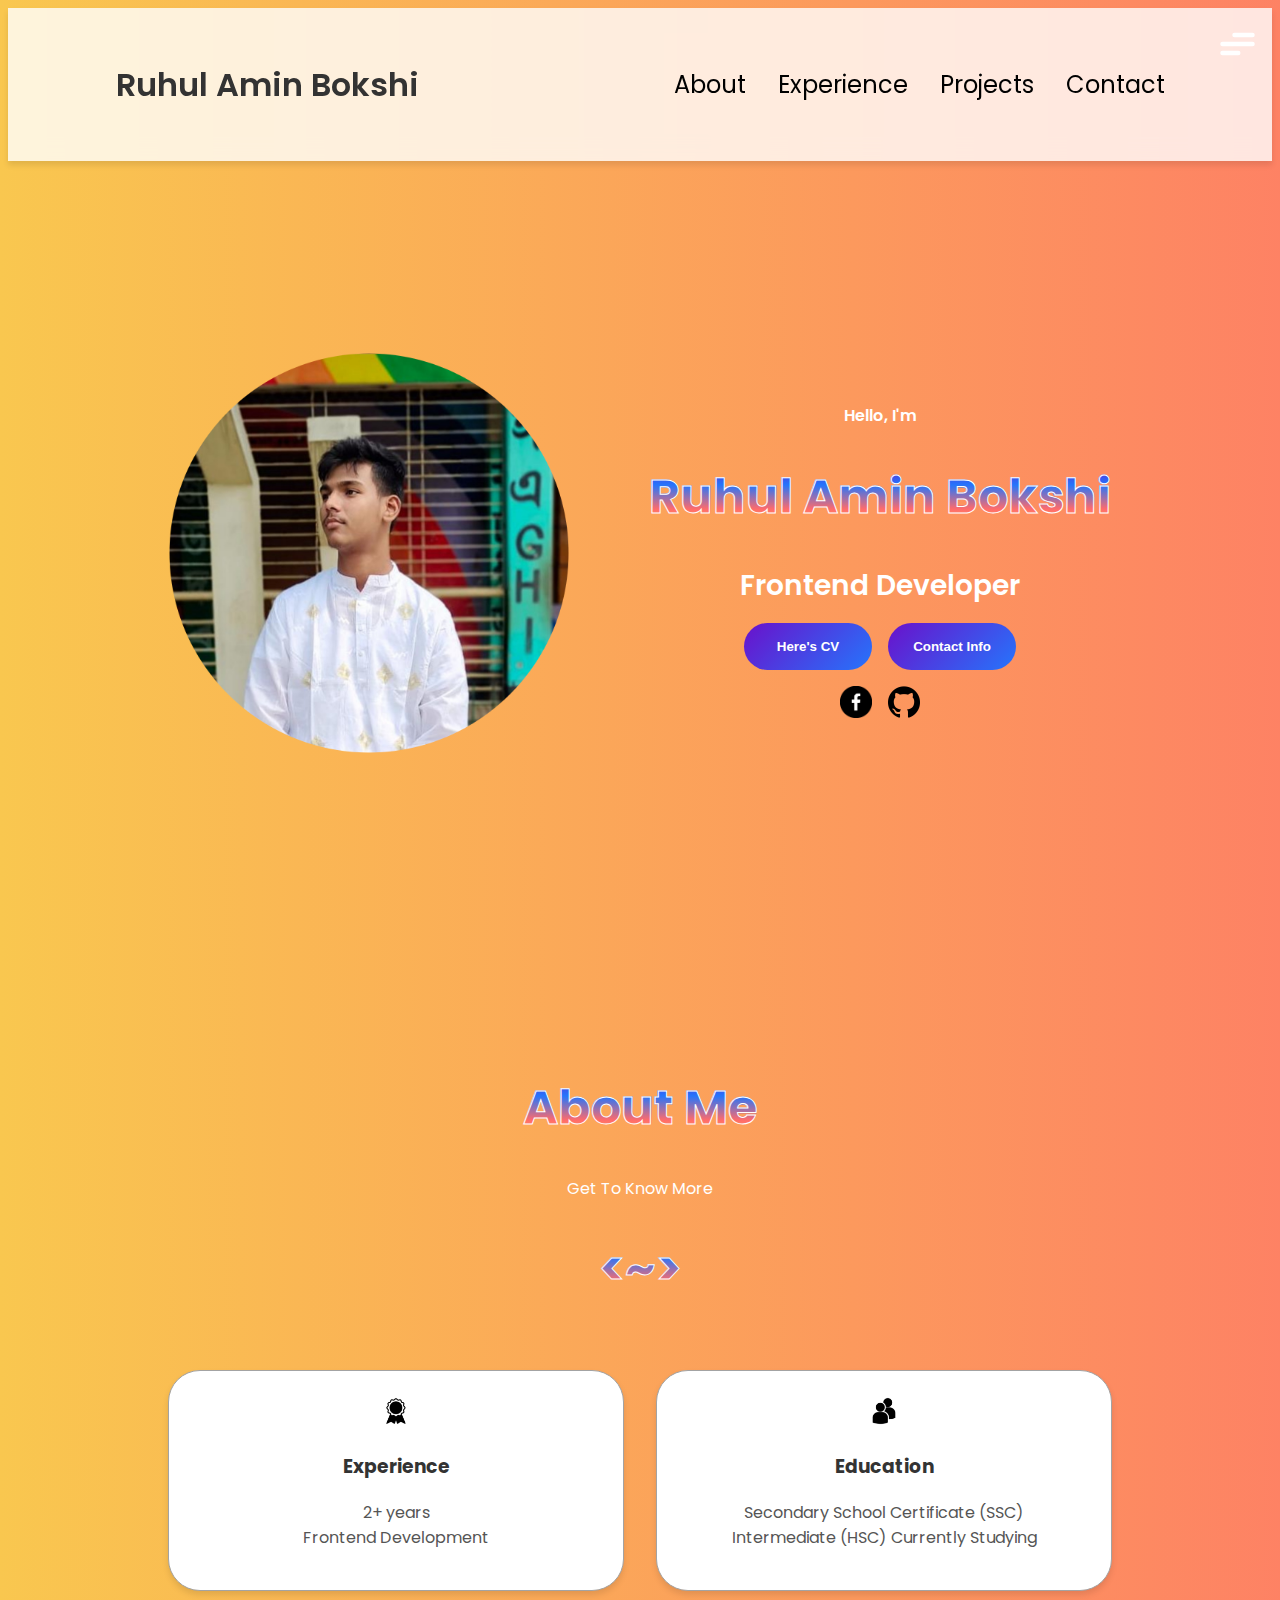
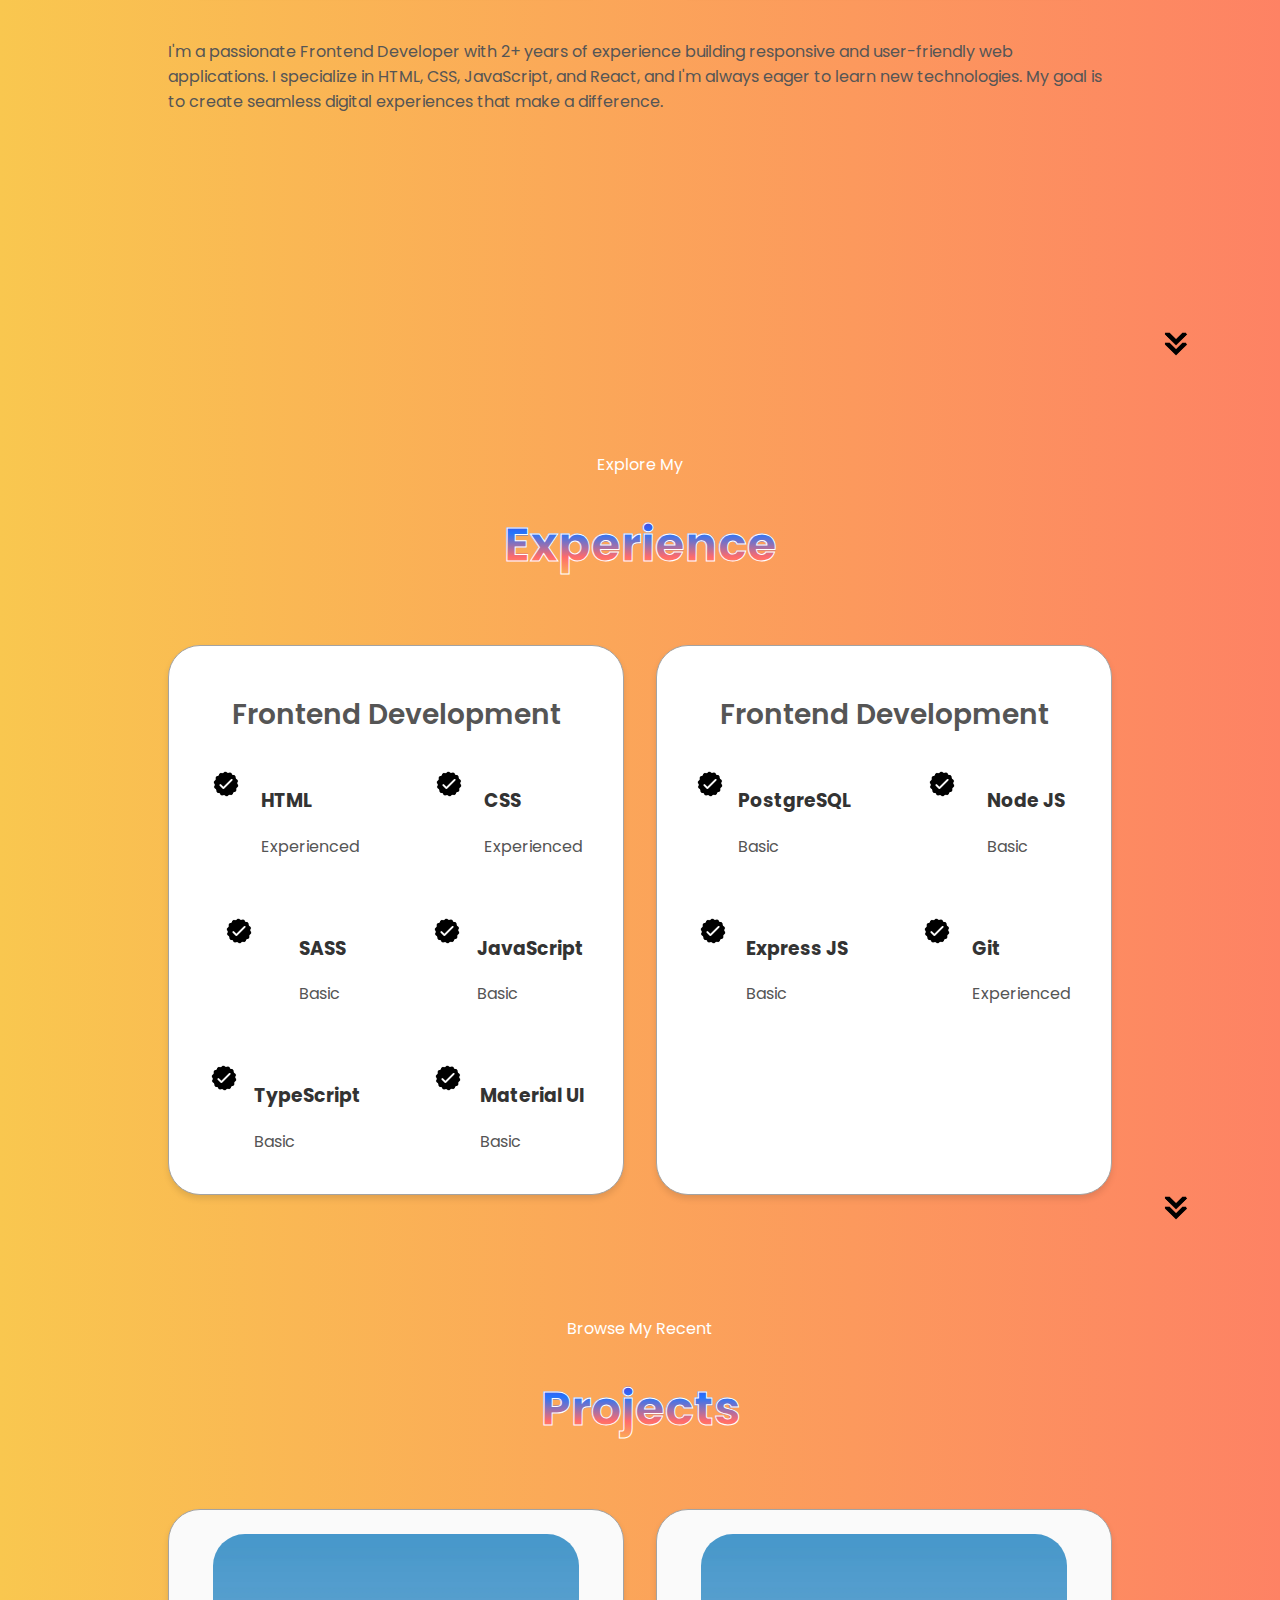
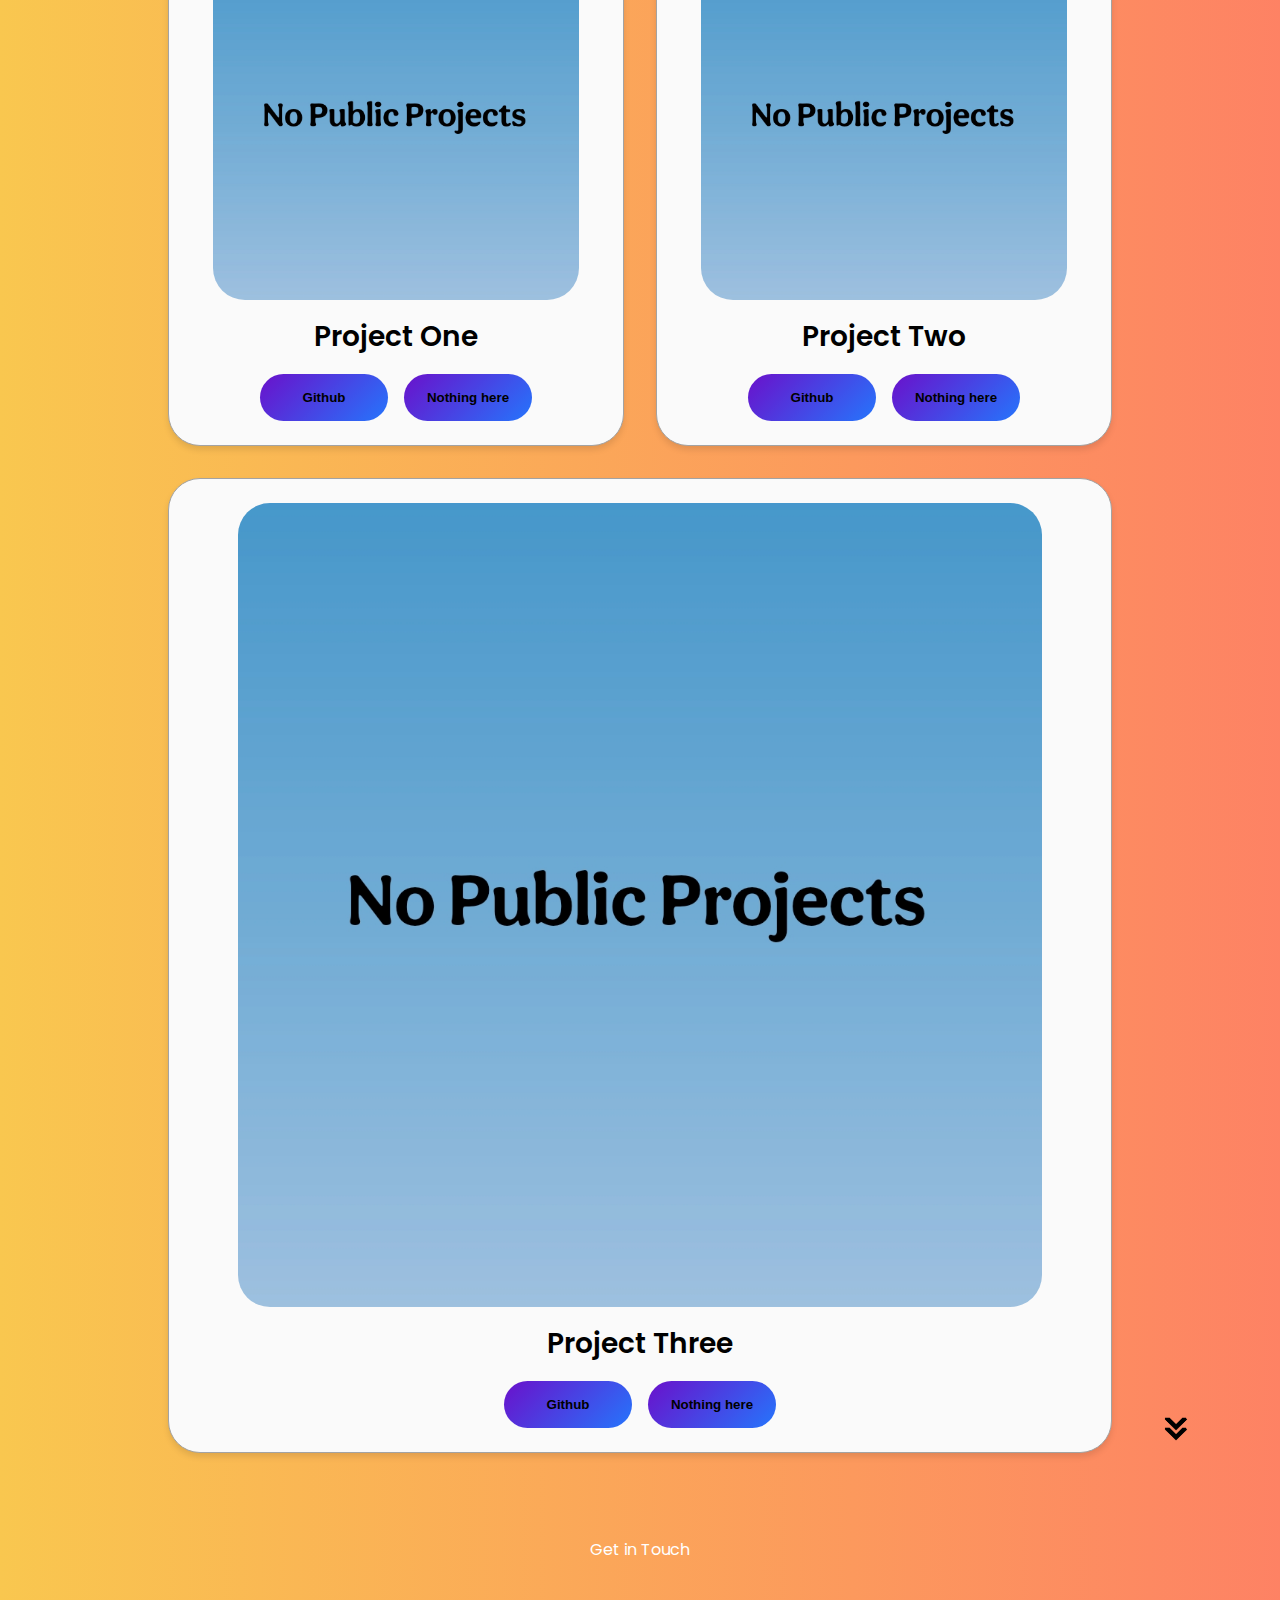
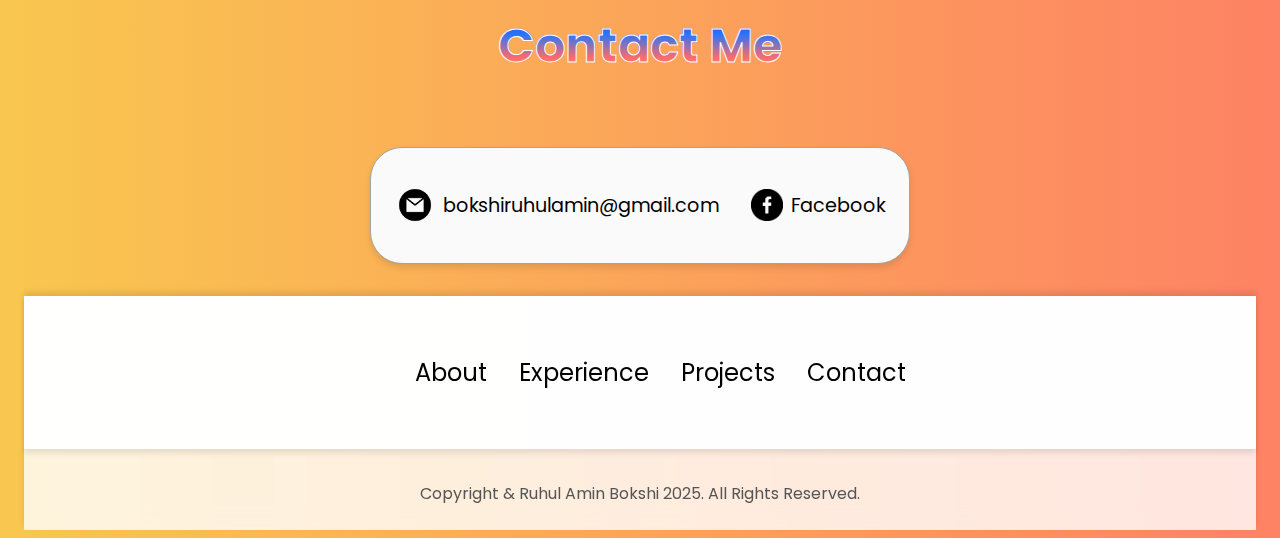
<file: index.html>
<!DOCTYPE html>
<html lang="en">
  <head>
    <meta charset="UTF-8" />
    <meta http-equiv="X-UA-Compatible" content="IE=edge" />
    <meta name="viewport" content="width=device-width, initial-scale=1.0" />
    <title> Ruhul Amin Bokshi - Portfolio</title>
    <link rel="stylesheet" href="style.css" />
    <link rel="stylesheet" href="mediaqueries.css" />
  </head>
  <body>
<div class="loader"></div>

    <nav id="desktop-nav">
      <div class="logo">Ruhul Amin Bokshi</div>
      <div>
        <ul class="nav-links">
          <li><a href="#about">About</a></li>
          <li><a href="#experience">Experience</a></li>
          <li><a href="#projects">Projects</a></li>
          <li><a href="#contact">Contact</a></li>
        </ul>
      </div>
    </nav>
      <div  class="hamburger-menu">
        <!-- Updated Hamburger Menu with SVG -->
        <label class="hamburger">
          <input type="checkbox" onclick="toggleMenu()" />
          <svg viewBox="0 0 32 32">
            <path class="line line-top-bottom" d="M27 10 13 10C10.8 10 9 8.2 9 6 9 3.5 10.8 2 13 2 15.2 2 17 3.8 17 6L17 26C17 28.2 18.8 30 21 30 23.2 30 25 28.2 25 26 25 23.8 23.2 22 21 22L7 22"></path>
            <path class="line" d="M7 16 27 16"></path>
          </svg>
        </label>
        <div class="menu-links">
          <li><a href="#about" onclick="toggleMenu()">About</a></li>
          <li><a href="#experience" onclick="toggleMenu()">Experience</a></li>
          <li><a href="#projects" onclick="toggleMenu()">Projects</a></li>
          <li><a href="#contact" onclick="toggleMenu()">Contact</a></li>
        </div>
      </div>
    <section id="profile">
      <div class="section__pic-container">
        <img src="./assets/profile-pic.png" alt="John Doe profile picture" />
      </div>
      <div class="section__text">
        <p class="section__text__p1">Hello, I'm</p>
        <h1 class="title">Ruhul Amin Bokshi</h1>
        <p class="section__text__p2">Frontend Developer</p>
        <div class="btn-container">
          <button
            class="btn btn-color-2"
            onclick="window.open('./cv.html')"
          >
            Here's CV
          </button>
          <button class="btn btn-color-1" onclick="location.href='#contact'">
            Contact Info
          </button>
        </div>
        <div id="socials-container">
          <img
            src="./assets/facebook.png"
            alt="My Facebook profile"
            class="icon"
            onclick="location.href='https://www.facebook.com/ruhul.xmin.bokxi'"
          />
          <img
            src="./assets/github.png"
            alt="My Github profile"
            class="icon"
            onclick="location.href='https://github.com/ruhul-amin-xxl'"
          />
        </div>
      </div>
    </section>
    <section id="about">
      <h1 class="title">About Me</h1>
      <p class="section__text__p1">Get To Know More</p>
      <h1 class="title"><~></h1>
      <div class="section-container">
        <div class="about-details-container">
          <div class="about-containers">
            <div class="details-container">
              <img src="./assets/experience.png" alt="Experience icon" class="icon" />
              <h3>Experience</h3>
              <p>2+ years <br />Frontend Development</p>
            </div>
            <div class="details-container">
              <img src="./assets/education.png" alt="Education icon" class="icon" />
              <h3>Education</h3>
              <p>Secondary School Certificate (SSC)<br />Intermediate (HSC) Currently Studying</p>
            </div>
          </div>
          <div class="text-container">
            <p>
              I'm a passionate Frontend Developer with 2+ years of experience building responsive and user-friendly web applications. I specialize in HTML, CSS, JavaScript, and React, and I'm always eager to learn new technologies. My goal is to create seamless digital experiences that make a difference.
            </p>
          </div>
        </div>
      </div>
      <img
        src="./assets/arrow.png"
        alt="Arrow icon"
        class="icon arrow"
        onclick="location.href='./#experience'"
      />
    </section>
    <section id="experience">
      <p class="section__text__p1">Explore My</p>
      <h1 class="title">Experience</h1>
      <div class="experience-details-container">
        <div class="about-containers">
          <div class="details-container">
            <h2 class="experience-sub-title">Frontend Development</h2>
            <div class="article-container">
              <article>
                <img
                  src="./assets/checkmark.png"
                  alt="Experience icon"
                  class="icon"
                />
                <div>
                  <h3>HTML</h3>
                  <p>Experienced</p>
                </div>
              </article>
              <article>
                <img
                  src="./assets/checkmark.png"
                  alt="Experience icon"
                  class="icon"
                />
                <div>
                  <h3>CSS</h3>
                  <p>Experienced</p>
                </div>
              </article>
              <article>
                <img
                  src="./assets/checkmark.png"
                  alt="Experience icon"
                  class="icon"
                />
                <div>
                  <h3>SASS</h3>
                  <p>Basic</p>
                </div>
              </article>
              <article>
                <img
                  src="./assets/checkmark.png"
                  alt="Experience icon"
                  class="icon"
                />
                <div>
                  <h3>JavaScript</h3>
                  <p>Basic</p>
                </div>
              </article>
              <article>
                <img
                  src="./assets/checkmark.png"
                  alt="Experience icon"
                  class="icon"
                />
                <div>
                  <h3>TypeScript</h3>
                  <p>Basic</p>
                </div>
              </article>
              <article>
                <img
                  src="./assets/checkmark.png"
                  alt="Experience icon"
                  class="icon"
                />
                <div>
                  <h3>Material UI</h3>
                  <p>Basic</p>
                </div>
              </article>
            </div>
          </div>
          <div class="details-container">
            <h2 class="experience-sub-title">Frontend Development</h2>
            <div class="article-container">
              <article>
                <img
                  src="./assets/checkmark.png"
                  alt="Experience icon"
                  class="icon"
                />
                <div>
                  <h3>PostgreSQL</h3>
                  <p>Basic</p>
                </div>
              </article>
              <article>
                <img
                  src="./assets/checkmark.png"
                  alt="Experience icon"
                  class="icon"
                />
                <div>
                  <h3>Node JS</h3>
                  <p>Basic</p>
                </div>
              </article>
              <article>
                <img
                  src="./assets/checkmark.png"
                  alt="Experience icon"
                  class="icon"
                />
                <div>
                  <h3>Express JS</h3>
                  <p>Basic</p>
                </div>
              </article>
              <article>
                <img
                  src="./assets/checkmark.png"
                  alt="Experience icon"
                  class="icon"
                />
                <div>
                  <h3>Git</h3>
                  <p>Experienced</p>
                </div>
              </article>
            </div>
          </div>
        </div>
      </div>
      <img
        src="./assets/arrow.png"
        alt="Arrow icon"
        class="icon arrow"
        onclick="location.href='./#projects'"
      />
    </section>
    <section id="projects">
      <p class="section__text__p1">Browse My Recent</p>
      <h1 class="title">Projects</h1>
      <div class="experience-details-container">
        <div class="about-containers">
          <div class="details-container color-container">
            <div class="article-container">
              <img
                src="./assets/project-1.png"
                alt="Project 1"
                class="project-img"
              />
            </div>
            <h2 class="experience-sub-title project-title">Project One</h2>
            <div class="btn-container">
              <button
                class="btn btn-color-2 project-btn"
                onclick="location.href='https://github.com/ruhul-amin-xxl'"
              >
                Github
              </button>
              <button
                class="btn btn-color-2 project-btn"
                onclick="location.href='https://github.com/ruhul-amin-xxl'"
              >
                Nothing here
              </button>
            </div>
          </div>
          <div class="details-container color-container">
            <div class="article-container">
              <img
                src="./assets/project-2.png"
                alt="Project 2"
                class="project-img"
              />
            </div>
            <h2 class="experience-sub-title project-title">Project Two</h2>
            <div class="btn-container">
              <button
                class="btn btn-color-2 project-btn"
                onclick="location.href='https://github.com/ruhul-amin-xxl'"
              >
                Github
              </button>
              <button
                class="btn btn-color-2 project-btn"
                onclick="location.href='https://github.com/ruhul-amin-xxl'"
              >
              Nothing here
              </button>
            </div>
          </div>
          <div class="details-container color-container">
            <div class="article-container">
              <img
                src="./assets/project-3.png"
                alt="Project 3"
                class="project-img"
              />
            </div>
            <h2 class="experience-sub-title project-title">Project Three</h2>
            <div class="btn-container">
              <button
                class="btn btn-color-2 project-btn"
                onclick="location.href='https://github.com/ruhul-amin-xxl'"
              >
                Github
              </button>
              <button
                class="btn btn-color-2 project-btn"
                onclick="location.href='https://github.com/ruhul-amin-xxl'"
              >
               Nothing here
              </button>
            </div>
          </div>
        </div>
      </div>
      <img
        src="./assets/arrow.png"
        alt="Arrow icon"
        class="icon arrow"
        onclick="location.href='./#contact'"
      />
    </section>
    <section id="contact">
      <p class="section__text__p1">Get in Touch</p>
      <h1 class="title">Contact Me</h1>
      <div class="contact-info-upper-container">
        <div class="contact-info-container">
          <img
            src="./assets/email.png"
            alt="Email icon"
            class="icon contact-icon email-icon"
          />
          <p><a href="mailto:bokshiruhulamin@gmail.com">bokshiruhulamin@gmail.com</a></p>
        </div>
        <div class="contact-info-container">
          <img
            src="./assets/facebook.png"
            alt="Facebook icon"
            class="icon contact-icon"
          />
          <p><a href="https://www.facebook.com/ruhul.xmin.bokxi">Facebook</a></p>
        </div>
      </div>
    </section>
    <footer>
      <nav>
        <div class="nav-links-container">
          <ul class="nav-links">
            <li><a href="#about">About</a></li>
            <li><a href="#experience">Experience</a></li>
            <li><a href="#projects">Projects</a></li>
            <li><a href="#contact">Contact</a></li>
          </ul>
        </div>
      </nav>
      <p>Copyright & Ruhul Amin Bokshi 2025. All Rights Reserved.</p>
    </footer>
    <script src="script.js"></script>
  </body>
</html>
</file>
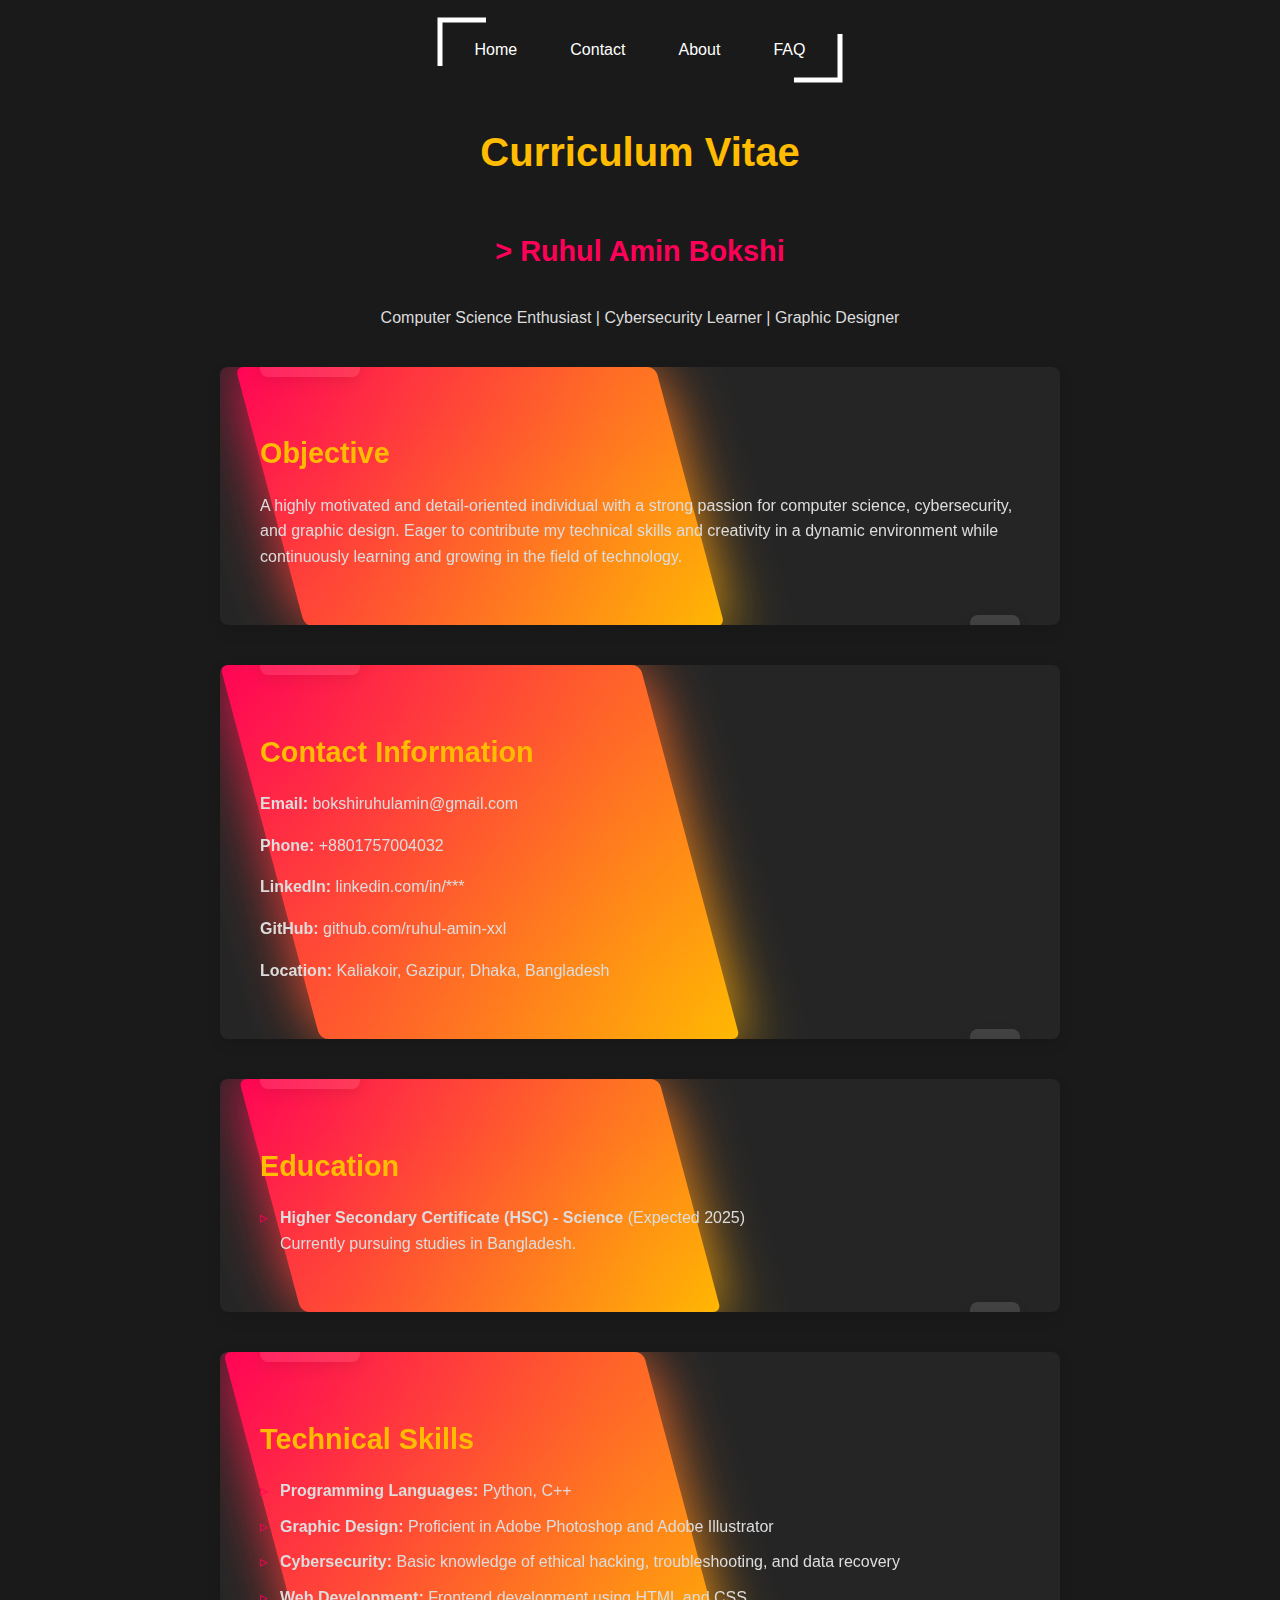
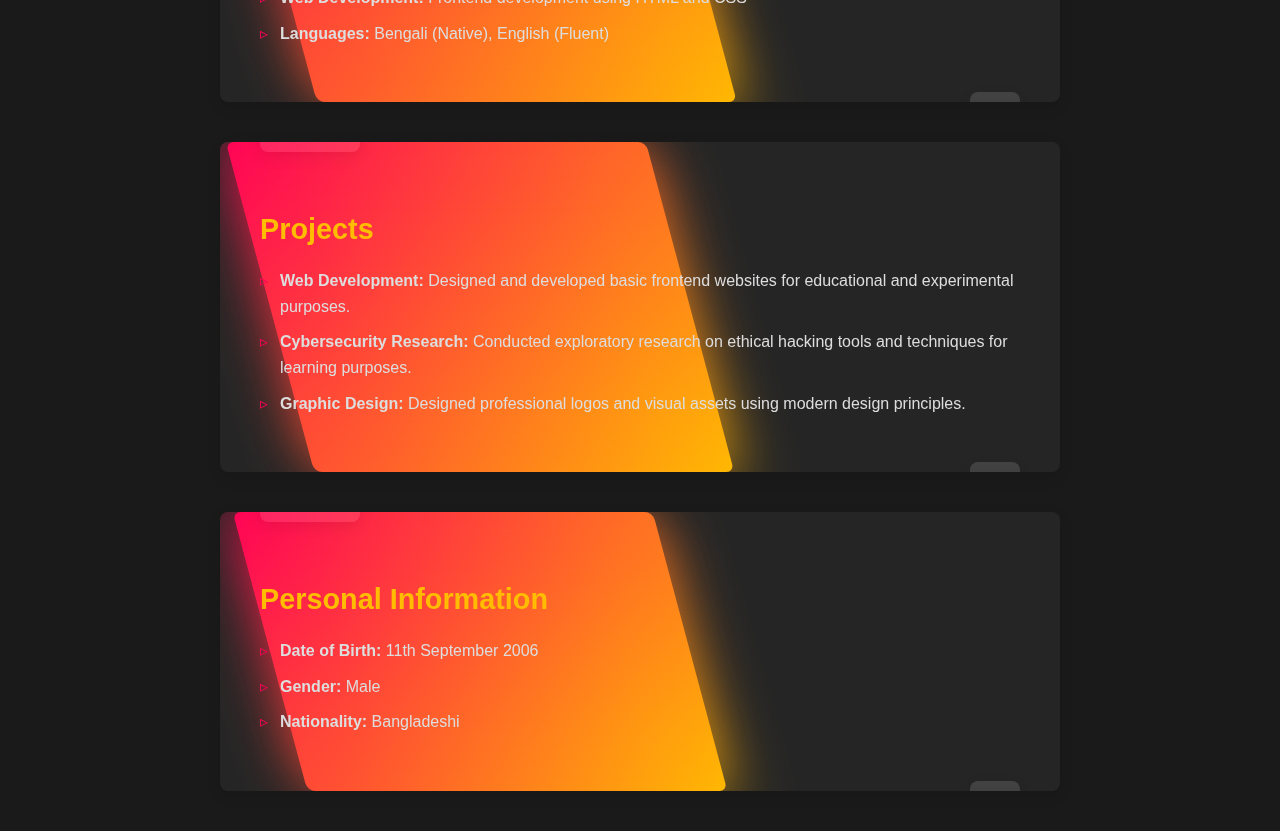
<file: cv.html>
<!DOCTYPE html>
<html lang="en">
<head>
    <meta charset="UTF-8">
    <meta name="viewport" content="width=device-width, initial-scale=1.0">
    <meta http-equiv="X-UA-Compatible" content="ie=edge">
    <title>Ruhul Amin Bokshi - Curriculum Vitae</title>
    <style>
        /* General Styles */
        body {
            font-family: 'Arial', sans-serif;
            background-color: #1a1a1a;
            color: #fff;
            margin: 0;
            padding: 20px;
            line-height: 1.6;
            display: flex;
            flex-direction: column;
            align-items: center;
        }

        h1 {
            font-size: 2.5rem;
            margin: 20px 0;
            color: #ffbc00;
        }

        h2 {
            font-size: 1.8rem;
            margin-bottom: 15px;
            color: #ff0058;
        }

        p, li {
            font-size: 1rem;
            color: #ddd;
        }

        /* Card Design */
        .box {
            position: relative;
            width: 100%;
            max-width: 800px;
            height: auto;
            margin: 20px 0;
            padding: 20px;
            display: flex;
            justify-content: center;
            align-items: center;
            transition: 0.5s;
            z-index: 1;
            background: rgba(255, 255, 255, 0.05);
            backdrop-filter: blur(10px);
            border-radius: 8px;
            box-shadow: 0 5px 15px rgba(0, 0, 0, 0.1);
            overflow: hidden;
        }

        .box::before {
            content: ' ';
            position: absolute;
            top: 0;
            left: 50px;
            width: 50%;
            height: 100%;
            background: #fff;
            border-radius: 8px;
            transform: skewX(15deg);
            transition: 0.5s;
            z-index: -1;
        }

        .box::after {
            content: '';
            position: absolute;
            top: 0;
            left: 50px;
            width: 50%;
            height: 100%;
            background: #fff;
            border-radius: 8px;
            transform: skewX(15deg);
            transition: 0.5s;
            filter: blur(30px);
            z-index: -1;
        }

        .box:hover::before,
        .box:hover::after {
            transform: skewX(0deg) scaleX(1.3);
        }

        .box::before,
        .box::after {
            background: linear-gradient(315deg, #ffbc00, #ff0058);
        }

        .box span {
            display: block;
            position: absolute;
            top: 0;
            left: 0;
            right: 0;
            bottom: 0;
            z-index: 5;
            pointer-events: none;
        }

        .box span::before {
            content: '';
            position: absolute;
            top: 0;
            left: 0;
            width: 0;
            height: 0;
            border-radius: 8px;
            background: rgba(255, 255, 255, 0.1);
            backdrop-filter: blur(10px);
            opacity: 0;
            transition: 0.1s;
            animation: animate 2s ease-in-out infinite;
            box-shadow: 0 5px 15px rgba(0, 0, 0, 0.08);
        }

        .box span::before {
            top: -40px;
            left: 40px;
            width: 100px;
            height: 50px;
            opacity: 1;
        }

        .box span::after {
            content: '';
            position: absolute;
            bottom: 0;
            right: 0;
            width: 200%;
            height: 100%;
            border-radius: 8px;
            background: rgba(255, 255, 255, 0.1);
            backdrop-filter: blur(10px);
            opacity: 0;
            transition: 0.5s;
            box-shadow: 0 5px 15px rgba(0, 0, 0, 0.08);
            animation-delay: -1s;
        }

        .box span::after {
            bottom: -40px;
            right: 40px;
            width: 50px;
            height: 50px;
            opacity: 1;
        }

        .box .content {
            position: relative;
            width: 100%;
            padding: 20px;
            z-index: 1;
            color: #fff;
        }

        .box .content h2 {
            font-size: 1.8rem;
            color: #ffbc00;
            margin-bottom: 10px;
        }

        .box .content p,
        .box .content ul {
            font-size: 1rem;
            color: #ddd;
        }

        .box .content ul {
            list-style-type: none;
            padding: 0;
        }

        .box .content li {
            margin: 10px 0;
            padding-left: 20px;
            position: relative;
        }

        .box .content li::before {
            content: '▹';
            position: absolute;
            left: 0;
            color: #ff0058;
        }

        @keyframes animate {
            0% { transform: translateY(0); }
            50% { transform: translateY(-10px); }
            100% { transform: translateY(0); }
        }

        /* Navigation Bar Styles */
        .nav {
            position: relative;
            width: 400px;
            height: 60px;
            margin-bottom: 20px;
        }

        .outline {
            position: absolute;
            inset: 0;
            pointer-events: none;
        }

        .rect {
            stroke-dashoffset: 5;
            stroke-dasharray: 0 0 10 40 10 40;
            transition: 0.5s;
            stroke: #fff;
        }

        .container {
            position: absolute;
            inset: 0;
            display: flex;
            flex-direction: row;
            justify-content: space-around;
            align-items: center;
            padding: 0.5em;
        }

        .btn {
            padding: 0.5em 1.5em;
            color: #fff;
            cursor: pointer;
            transition: 0.1s;
        }

        .btn:hover {
            background: #fff3;
        }

        .btn:nth-child(1):hover ~ svg .rect {
            stroke-dashoffset: 0;
            stroke-dasharray: 0 2 8 73.3 8 10.7;
        }

        .btn:nth-child(2):hover ~ svg .rect {
            stroke-dashoffset: 0;
            stroke-dasharray: 0 12.6 9.5 49.3 9.5 31.6;
        }

        .btn:nth-child(3):hover ~ svg .rect {
            stroke-dashoffset: 0;
            stroke-dasharray: 0 24.5 8.5 27.5 8.5 55.5;
        }

        .btn:nth-child(4):hover ~ svg .rect {
            stroke-dashoffset: 0;
            stroke-dasharray: 0 34.7 6.9 10.2 6.9 76;
        }

        .btn:hover ~ .outline .rect {
            stroke-dashoffset: 0;
            stroke-dasharray: 0 0 10 40 10 40;
            transition: 0.5s !important;
        }
    </style>
</head>
<body>
    <!-- Navigation Bar -->
    <div class="nav">
        <div class="container">
            <div class="btn">Home</div>
            <div class="btn">Contact</div>
            <div class="btn">About</div>
            <div class="btn">FAQ</div>
            <svg class="outline" overflow="visible" width="400" height="60" viewBox="0 0 400 60" xmlns="http://www.w3.org/2000/svg">
                <rect class="rect" pathLength="100" x="0" y="0" width="400" height="60" fill="transparent" stroke-width="5"></rect>
            </svg>
        </div>
    </div>

    <!-- CV Content -->
    <h1 class="title">Curriculum Vitae</h1>
    <h2> > Ruhul Amin Bokshi</h2>
    <p>Computer Science Enthusiast | Cybersecurity Learner | Graphic Designer</p>

    <div class="box">
        <span></span>
        <div class="content">
            <h2>Objective</h2>
            <p>A highly motivated and detail-oriented individual with a strong passion for computer science, cybersecurity, and graphic design. Eager to contribute my technical skills and creativity in a dynamic environment while continuously learning and growing in the field of technology.</p>
        </div>
    </div>

    <div class="box">
        <span></span>
        <div class="content">
            <h2>Contact Information</h2>
            <p><strong>Email:</strong> bokshiruhulamin@gmail.com</p>
            <p><strong>Phone:</strong> +8801757004032</p>
            <p><strong>LinkedIn:</strong> linkedin.com/in/***</p>
            <p><strong>GitHub:</strong> github.com/ruhul-amin-xxl</p>
            <p><strong>Location:</strong> Kaliakoir, Gazipur, Dhaka, Bangladesh</p>
        </div>
    </div>

    <div class="box">
        <span></span>
        <div class="content">
            <h2>Education</h2>
            <ul>
                <li><strong>Higher Secondary Certificate (HSC) - Science</strong> (Expected 2025)<br>Currently pursuing studies in Bangladesh.</li>
            </ul>
        </div>
    </div>

    <div class="box">
        <span></span>
        <div class="content">
            <h2>Technical Skills</h2>
            <ul>
                <li><strong>Programming Languages:</strong> Python, C++</li>
                <li><strong>Graphic Design:</strong> Proficient in Adobe Photoshop and Adobe Illustrator</li>
                <li><strong>Cybersecurity:</strong> Basic knowledge of ethical hacking, troubleshooting, and data recovery</li>
                <li><strong>Web Development:</strong> Frontend development using HTML and CSS</li>
                <li><strong>Languages:</strong> Bengali (Native), English (Fluent)</li>
            </ul>
        </div>
    </div>

    <div class="box">
        <span></span>
        <div class="content">
            <h2>Projects</h2>
            <ul>
                <li><strong>Web Development:</strong> Designed and developed basic frontend websites for educational and experimental purposes.</li>
                <li><strong>Cybersecurity Research:</strong> Conducted exploratory research on ethical hacking tools and techniques for learning purposes.</li>
                <li><strong>Graphic Design:</strong> Designed professional logos and visual assets using modern design principles.</li>
            </ul>
        </div>
    </div>

    <div class="box">
        <span></span>
        <div class="content">
            <h2>Personal Information</h2>
            <ul>
                <li><strong>Date of Birth:</strong> 11th September 2006</li>
                <li><strong>Gender:</strong> Male</li>
                <li><strong>Nationality:</strong> Bangladeshi</li>
            </ul>
        </div>
    </div>
</body>
</html>
</file>
<file: style.css>
/* GENERAL */

@import url("https://fonts.googleapis.com/css2?family=Poppins:wght@300;400;500;600&display=swap");

{
margin: 0;
padding: 0;
box-sizing: border-box;
}


body {
font-family: "Poppins", sans-serif;
background: linear-gradient(270deg, #6a11cb, #2575fc, #ff6b6b, #f9c74f);
background-size: 400% 400%;
animation: gradientBG 15s ease infinite;
color: #333;
}

@keyframes gradientBG {
0% {
background-position: 0% 50%;
}
50% {
background-position: 100% 50%;
}
100% {
background-position: 0% 50%;
}
}

html {
scroll-behavior: smooth;
}

p {
color: rgb(85, 85, 85);
}

/* TRANSITION */

a,
.btn {
transition: all 300ms ease;
}

/* DESKTOP NAV */

nav,
.nav-links {
display: flex;
}

nav {
justify-content: space-around;
align-items: center;
height: 17vh;
background: rgba(255, 255, 255, 0.8);
box-shadow: 0 4px 6px rgba(0, 0, 0, 0.1);
backdrop-filter: blur(10px);
}

.nav-links {
gap: 2rem;
list-style: none;
font-size: 1.5rem;
}

a {
color: black;
text-decoration: none;
text-decoration-color: white;
}

a:hover {
color: grey;
text-decoration: underline;
text-underline-offset: 1rem;
text-decoration-color: rgb(181, 181, 181);
}

.logo {
font-size: 2rem;
font-weight: 600;
color: #333; /* Ensure the logo text is visible */
}

.logo:hover {
cursor: default;
}

/* HAMBURGER MENU */

.hamburger {
cursor: pointer;
}

.hamburger input {
  display: none;
}

.hamburger svg {
  /* The size of the SVG defines the overall size */
  height: 3em;
  /* Define the transition for transforming the SVG */
  transition: transform 600ms cubic-bezier(0.4, 0, 0.2, 1);
}


.line {
  fill: none;
  stroke: white;
  stroke-linecap: round;
  stroke-linejoin: round;
  stroke-width: 3;
  /* Define the transition for transforming the Stroke */
  transition: stroke-dasharray 600ms cubic-bezier(0.4, 0, 0.2, 1),
              stroke-dashoffset 600ms cubic-bezier(0.4, 0, 0.2, 1);
}


.line-top-bottom {
  stroke-dasharray: 12 63;
}

.hamburger input:checked + svg {
  transform: rotate(-45deg);
}

.hamburger input:checked + svg .line-top-bottom {
  stroke-dasharray: 20 300;
  stroke-dashoffset: -32.42;
}



.menu-links {
position: absolute;
top: 100%;
right: 0;
background-color: white;
width: fit-content;
max-height: 0;
overflow: hidden;
transition: all 0.3s ease-in-out;
box-shadow: 0 4px 6px rgba(0, 0, 0, 0.1);
}

.menu-links a {
display: block;
padding: 10px;
text-align: center;
font-size: 1.5rem;
color: black;
text-decoration: none;
transition: all 0.3s ease-in-out;
}

.menu-links li {
list-style: none;
}

.menu-links.open {
max-height: 300px;
}

.hamburger-icon.open span:first-child {
transform: rotate(45deg) translate(10px, 5px);
}

.hamburger-icon.open span:nth-child(2) {
opacity: 0;
}

.hamburger-icon.open span:last-child {
transform: rotate(-45deg) translate(10px, -5px);
}

/* SECTIONS */

section {
padding-top: 4vh;
height: 96vh;
margin: 0 10rem;
box-sizing: border-box;
min-height: fit-content;
animation: fadeIn 1s ease-in-out;
}

@keyframes fadeIn {
from {
opacity: 0;
}
to {
opacity: 1;
}
}

.section-container {
gap: 4rem;
height: 80%;
}

/* PROFILE SECTION */

#profile {
display: flex;
justify-content: center;
gap: 5rem;
height: 80vh;
}

.section__pic-container {
    display: flex;
    height: 400px;
    width: 400px;
    margin: auto 0;
    animation: float 3s ease-in-out infinite;
    z-index: 1;
}

@keyframes float {
0%, 100% {
transform: translateY(0);
}
50% {
transform: translateY(-20px);
}
}

.section__text {
align-self: center;
text-align: center;
}

.section__text p {
font-weight: 600;
}

.section__text__p1 {
text-align: center;
color: white; /* Ensure text is visible /
text-shadow: 2px 2px 4px rgba(0, 0, 0, 0.5); / Add shadow for better visibility */
}

.section__text__p2 {
font-size: 1.75rem;
margin-bottom: 1rem;
color: white; /* Ensure text is visible /
text-shadow: 2px 2px 4px rgba(0, 0, 0, 0.5); / Add shadow for better visibility */
}

.title {
font-size: 3rem;
text-align: center;
background: linear-gradient(#6a11cb, #2575fc, #ff6b6b, #f9c74f);
-webkit-background-clip: text;
-webkit-text-fill-color: transparent;
animation: textGlow 6s infinite linear;
-webkit-text-stroke: 1px white; / Stroke color and width /
text-stroke: 2px white; / Fallback for non-WebKit browsers /
text-shadow:
-1px -1px 0 white, / Top-left shadow /
1px -1px 0 white,  / Top-right shadow /
-1px 1px 0 white,  / Bottom-left shadow /
1px 1px 0 white;   / Bottom-right shadow */
}

@keyframes textGlow {
0% {
text-shadow:
-1px -1px 0 #6a11cb,
1px -1px 0 #6a11cb,
-1px 1px 0 #6a11cb,
1px 1px 0 #6a11cb,
0 0 10px #6a11cb;
}
25% {
text-shadow:
-1px -1px 0 #2575fc,
1px -1px 0 #2575fc,
-1px 1px 0 #2575fc,
1px 1px 0 #2575fc
0 0 10px #2575fc;
}
50% {
text-shadow:
-1px -1px 0 #ff6b6b,
1px -1px 0 #ff6b6b,
-1px 1px 0 #ff6b6b,
1px 1px 0 #ff6b6b,
0 0 10px #ff6b6b;
}
75% {
text-shadow:
-1px -1px 0 #f9c74f,
1px -1px 0 #f9c74f,
-1px 1px 0 #f9c74f,
1px 1px 0 #f9c74f,
0 0 10px #f9c74f;
}
100% {
text-shadow:
-1px -1px 0 #6a11cb,
1px -1px 0 #6a11cb,
-1px 1px 0 #6a11cb,
1px 1px 0 #6a11cb,
0 0 10px #6a11cb;
}
}

#socials-container {
display: flex;
justify-content: center;
margin-top: 1rem;
gap: 1rem;
}

/* ICONS */

.icon {
cursor: pointer;
height: 2rem;
transition: transform 0.3s ease;
}

.icon:hover {
transform: scale(1.2);
}

/* BUTTONS */

.btn-container {
display: flex;
justify-content: center;
gap: 1rem;
}

.btn {
font-weight: 600;
transition: all 300ms ease;
padding: 1rem;
width: 8rem;
border-radius: 2rem;
background: linear-gradient(135deg, #6a11cb, #2575fc);
color: white;
border: none;
cursor: pointer;
animation: pulse 2s infinite;
}

@keyframes pulse {
0% {
transform: scale(1);
}
50% {
transform: scale(1.05);
}
100% {
transform: scale(1);
}
}

.btn:hover {
transform: scale(1.05);
box-shadow: 0 4px 6px rgba(0, 0, 0, 0.1);
}

/* ABOUT SECTION */

#about {
position: relative;
}

.about-containers {
gap: 2rem;
margin-bottom: 2rem;
margin-top: 2rem;
}

.about-details-container {
justify-content: center;
flex-direction: column;
}

.about-containers,
.about-details-container {
display: flex;
}

.about-pic {
border-radius: 2rem;
animation: float 3s ease-in-out infinite;
}

.arrow {
position: absolute;
right: -5rem;
bottom: 2.5rem;
animation: bounce 2s infinite;
}

@keyframes bounce {
0%, 100% {
transform: translateY(0);
}
50% {
transform: translateY(-10px);
}
}

.details-container {
padding: 1.5rem;
flex: 1;
background: white;
border-radius: 2rem;
border: rgb(53, 53, 53) 0.1rem solid;
border-color: rgb(163, 163, 163);
text-align: center;
box-shadow: 0 4px 6px rgba(0, 0, 0, 0.1);
}

/* EXPERIENCE SECTION */

#experience {
position: relative;
}

.experience-sub-title {
color: rgb(85, 85, 85);
font-weight: 600;
font-size: 1.75rem;
margin-bottom: 2rem;
}

.experience-details-container {
display: flex;
justify-content: center;
flex-direction: column;
}

.article-container {
display: flex;
text-align: initial;
flex-wrap: wrap;
flex-direction: row;
gap: 2.5rem;
justify-content: space-around;
}

article {
display: flex;
width: 10rem;
justify-content: space-around;
gap: 0.5rem;
animation: slideIn 1s ease-in-out;
}

@keyframes slideIn {
from {
transform: translateX(-100%);
opacity: 0;
}
to {
transform: translateX(0);
opacity: 1;
}
}

/* PROJECTS SECTION */

#projects {
position: relative;
}

.color-container {
border-color: rgb(163, 163, 163);
background: rgb(250, 250, 250);
box-shadow: 0 4px 6px rgba(0, 0, 0, 0.1);
transition: transform 0.3s ease;
}

.color-container:hover {
transform: scale(1.05);
}

.project-img {
border-radius: 2rem;
width: 90%;
height: 90%;
}

.project-title {
margin: 1rem;
color: black;
}

.project-btn {
color: black;
border-color: rgb(163, 163, 163);
}

/* CONTACT */

#contact {
display: flex;
justify-content: center;
flex-direction: column;
height: 70vh;
}

.contact-info-upper-container {
display: flex;
justify-content: center;
border-radius: 2rem;
border: rgb(53, 53, 53) 0.1rem solid;
border-color: rgb(163, 163, 163);
background: rgb(250, 250, 250);
margin: 2rem auto;
padding: 0.5rem;
box-shadow: 0 4px 6px rgba(0, 0, 0, 0.1);
}

.contact-info-container {
display: flex;
align-items: center;
justify-content: center;
gap: 0.5rem;
margin: 1rem;
}

.contact-info-container p {
font-size: larger;
}

.contact-icon {
cursor: default;
}

.email-icon {
height: 2.5rem;
}

/* FOOTER SECTION */

footer {
height: 26vh;
margin: 0 1rem;
background: rgba(255, 255, 255, 0.8);
box-shadow: 0 -4px 6px rgba(0, 0, 0, 0.1);
backdrop-filter: blur(10px);
}

footer p {
text-align: center;
padding: 1rem;
}





#checkbox {
  display: none;
}

.toggle {
    position: relative;
    width: 50px; /* Increase width to accommodate round toggle */
    height: 50px; /* Set height to make it round */
    cursor: pointer;
    display: flex;
    flex-direction: column;
    align-items: center;
    justify-content: space-around;
    gap: 5px; /* Slight gap between bars */
    border-radius: 50%; /* Make the toggle container round */
    background-color: rgba(255, 255, 255, 0.2); /* Optional: Add a subtle background for visibility */
    padding: 10px;
}

.bars {
  width: 100%;
  height: 4px; /* Increase height for a more prominent bar */
  background-color: rgb(176, 92, 255);
  border-radius: 20px; /* Rounded bars */
  transition-duration: .5s;
}

#bar2 {
  transition-duration: .8s;
}

#bar1,#bar3 {
  width: 70%;
  border-radius: 20px;
}

#checkbox:checked + .toggle .bars {
  position: absolute;
  transition-duration: .5s;
}

#checkbox:checked + .toggle #bar2 {
  transform: scaleX(0);
  transition-duration: .5s;
}

#checkbox:checked + .toggle #bar1 {
  width: 100%;
  transform: rotate(45deg);
  transition-duration: .5s;
}

#checkbox:checked + .toggle #bar3 {
  width: 100%;
  transform: rotate(-45deg);
  transition-duration: .5s;
}

#checkbox:checked + .toggle {
  transition-duration: .5s;
  transform: rotate(180deg);
}


/* Hide hamburger menu on larger screens */
@media screen and (min-width: 769px) {
    #hamburger-nav {
        display: none;
    }
}

/* Show hamburger menu only on mobile screens */
@media screen and (max-width: 768px) {
    #desktop-nav {
        display: none;
    }

    #hamburger-nav {
        display: flex;
        justify-content: space-between;
        align-items: center;
        padding: 0.5rem;
    }
}

.hamburger-menu {
  position: absolute;
  right: 20px; /* Adjust this value as needed */
  top: 20px;   /* Adjust this value as needed */
  z-index: 9999;
}



/* HTML: <div class="loader"></div> */
/* Center the loader */
.loader {
  width: 120px;
  height: 22px;
  border-radius: 40px;
  color: #10ffa4;
  border: 2px solid;
  position: fixed; /* Change from relative to fixed */
  top: 50%; /* Vertically center the loader */
  left: 50%; /* Horizontally center the loader */
  transform: translate(-50%, -50%); /* Adjust for exact centering */
  overflow: hidden;
  z-index: 9999; /* Ensure it stays on top */
}
.loader::before {
  content: "";
  position: absolute;
  margin: 2px;
  width: 14px;
  top: 0;
  bottom: 0;
  left: -20px;
  border-radius: inherit;
  background: currentColor;
  box-shadow: -10px 0 12px 3px currentColor;
  clip-path: polygon(0 5%, 100% 0, 100% 100%, 0 95%, -30px 50%);
  animation: l14 1s infinite linear;
}
@keyframes l14 {
  100% {
    left: calc(100% + 20px);
  }
}
</file>
<file: mediaqueries.css>
@media screen and (max-width: 1400px) {
  #profile {
    height: 83vh;
    margin-bottom: 6rem;
  }
  .about-containers {
    flex-wrap: wrap;
  }
  #contact,
  #projects {
    height: fit-content;
  }
}

@media screen and (max-width: 1200px) {
  #desktop-nav {
    display: none;
  }
  #hamburger-nav {
    display: flex;
  }
  #experience,
  .experience-details-container {
    margin-top: 2rem;
  }
  #profile,
  .section-container {
    display: block;
  }
  .arrow {
    display: none;
  }
  section,
  .section-container {
    height: fit-content;
  }
  section {
    margin: 0 5%;
  }
  .section__pic-container {
    width: 275px;
    height: 275px;
    margin: 0 auto 2rem;
  }
  .about-containers {
    margin-top: 0;
  }
}

@media screen and (max-width: 600px) {
  #contact,
  footer {
    height: 40vh;
  }
  #profile {
    height: 83vh;
    margin-bottom: 0;
  }
  article {
    font-size: 1rem;
  }
  footer nav {
    height: fit-content;
    margin-bottom: 2rem;
  }
  .about-containers,
  .contact-info-upper-container,
  .btn-container {
    flex-wrap: wrap;
  }
  .contact-info-container {
    margin: 0;
  }
  .contact-info-container p,
  .nav-links li a {
    font-size: 1rem;
  }
  .experience-sub-title {
    font-size: 1.25rem;
  }
  .logo {
    font-size: 1.5rem;
  }
  .nav-links {
    flex-direction: column;
    gap: 0.5rem;
    text-align: center;
  }
  .section__pic-container {
    width: auto;
    height: 46vw;
    justify-content: center;
  }
  .section__text__p2 {
    font-size: 1.25rem;
  }
  .title {
    font-size: 2rem;
  }
  .text-container {
    text-align: justify;
  }
}
</file>
